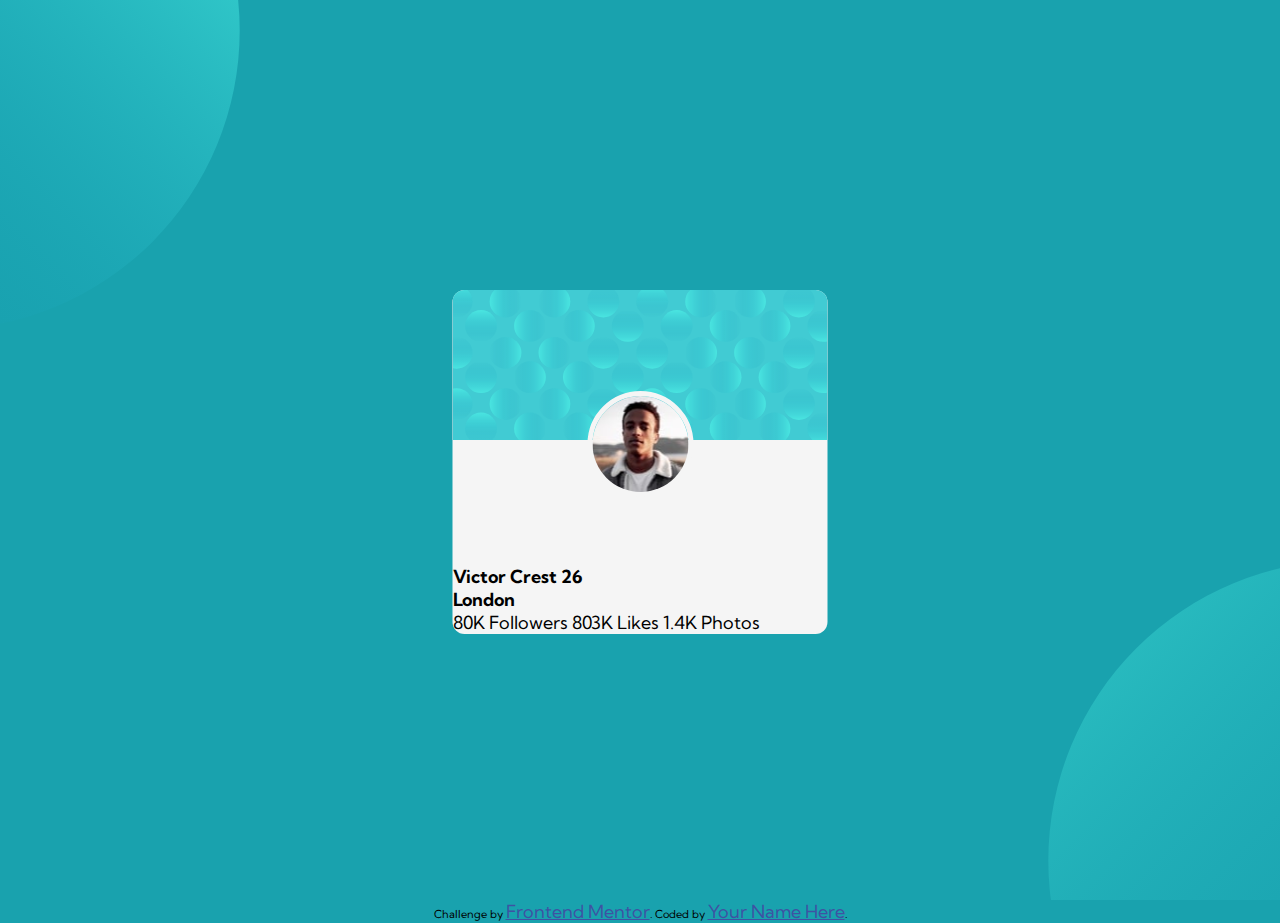
<file: design/index.html>
<!DOCTYPE html>
<html lang="en">
  <head>
    <meta charset="UTF-8" />
    <meta name="viewport" content="width=device-width, initial-scale=1.0" />
    <!-- displays site properly based on user's device -->

    <link
      rel="icon"
      type="image/png"
      sizes="32x32"
      href="./images/favicon-32x32.png"
    />
    <link rel="stylesheet" href="/profcard.css " />

    <title>Frontend Mentor | Profile card component</title>

    <!-- Feel free to remove these styles or customise in your own stylesheet 👍 -->
    <style>
      .attribution {
        font-size: 11px;
        text-align: center;
      }
      .attribution a {
        color: hsl(228, 45%, 44%);
      }
    </style>
  </head>
  <body>
    <div class="circles">
      <img src="/bg-pattern-top.svg" alt="" class="top" />
      <img src="/bg-pattern-bottom.svg" alt="" class="bottom" />
    </div>
    <div class="visual-cont">
      <img src="/bg-pattern-card.svg" alt="" class="bubly" />
      <img src="/image-victor.jpg" alt="" class="vic" />
      <h1>Victor Crest 26</h1>
      <h3>London</h3>
      <div class="stats">
        80K <span>Followers</span> 803K <span>Likes</span> 1.4K
        <span>Photos</span>
      </div>
    </div>
    <div class="attribution">
      Challenge by
      <a href="https://www.frontendmentor.io?ref=challenge" target="_blank"
        >Frontend Mentor</a
      >. Coded by <a href="#">Your Name Here</a>.
    </div>
  </body>
</html>
</file>
<file: profcard.css>
@import url("https://fonts.googleapis.com/css2?family=Kumbh+Sans:wght@400;700&display=swap");
:root {
  --Dark-cyan: hsl(185, 75%, 39%);
  --Very-dark-desaturated-blue: hsl(229, 23%, 23%);
  --Dark-grayish-blue: hsl(227, 10%, 46%);
  --Dark-gray: hsl(0, 0%, 59%);
}
* {
  padding: 0;
  margin: 0;
  font-size: 18px;
  font-family: "Kumbh Sans", sans-serif;
}
body {
  background: var(--Dark-cyan);
  position: relative;
}
.circles {
  height: 100vh;
  position: relative;
  overflow: hidden;
  /* background: url(/bg-pattern-top.svg), url(/bg-pattern-bottom.svg);
  background-repeat: no-repeat, no-repeat;
  background-size: contain, contain;
  background-position: left -200px top -230px, right -290px bottom;
  margin: 0 auto;
  display: flex;
  flex-direction: column;
  align-items: center; */
}
.circles img {
  object-fit: contain;
  height: 600px;
  width: 600px;
}
.circles img.top {
  position: absolute;
  top: -270px;
  left: -360px;
}
.circles img.bottom {
  position: absolute;
  bottom: -260px;
  right: -368px;
}
.visual-cont {
  width: 375px;
  position: absolute;
  top: 50%;
  left: 50%;
  transform: translate(-50%, -50%);
  -webkit-transform: translate(-50%, -50%);
  border-radius: 12px;
  overflow: hidden;
  background: whitesmoke;
  /* display: flex;
  flex-direction: column;
  justify-content: center; */
}
.visual-cont img.bubly {
  width: 100%;
  margin-bottom: 20px;
}
.visual-cont img.vic {
  border-radius: 50%;
  border: 5px solid whitesmoke;
  position: absolute;
  top: 45%;
  left: 50%;
  transform: translate(-50%, -50%);
  -webkit-transform: translate(-50%, -50%);
}
h1 {
  margin-top: 100px;
}
</file>
